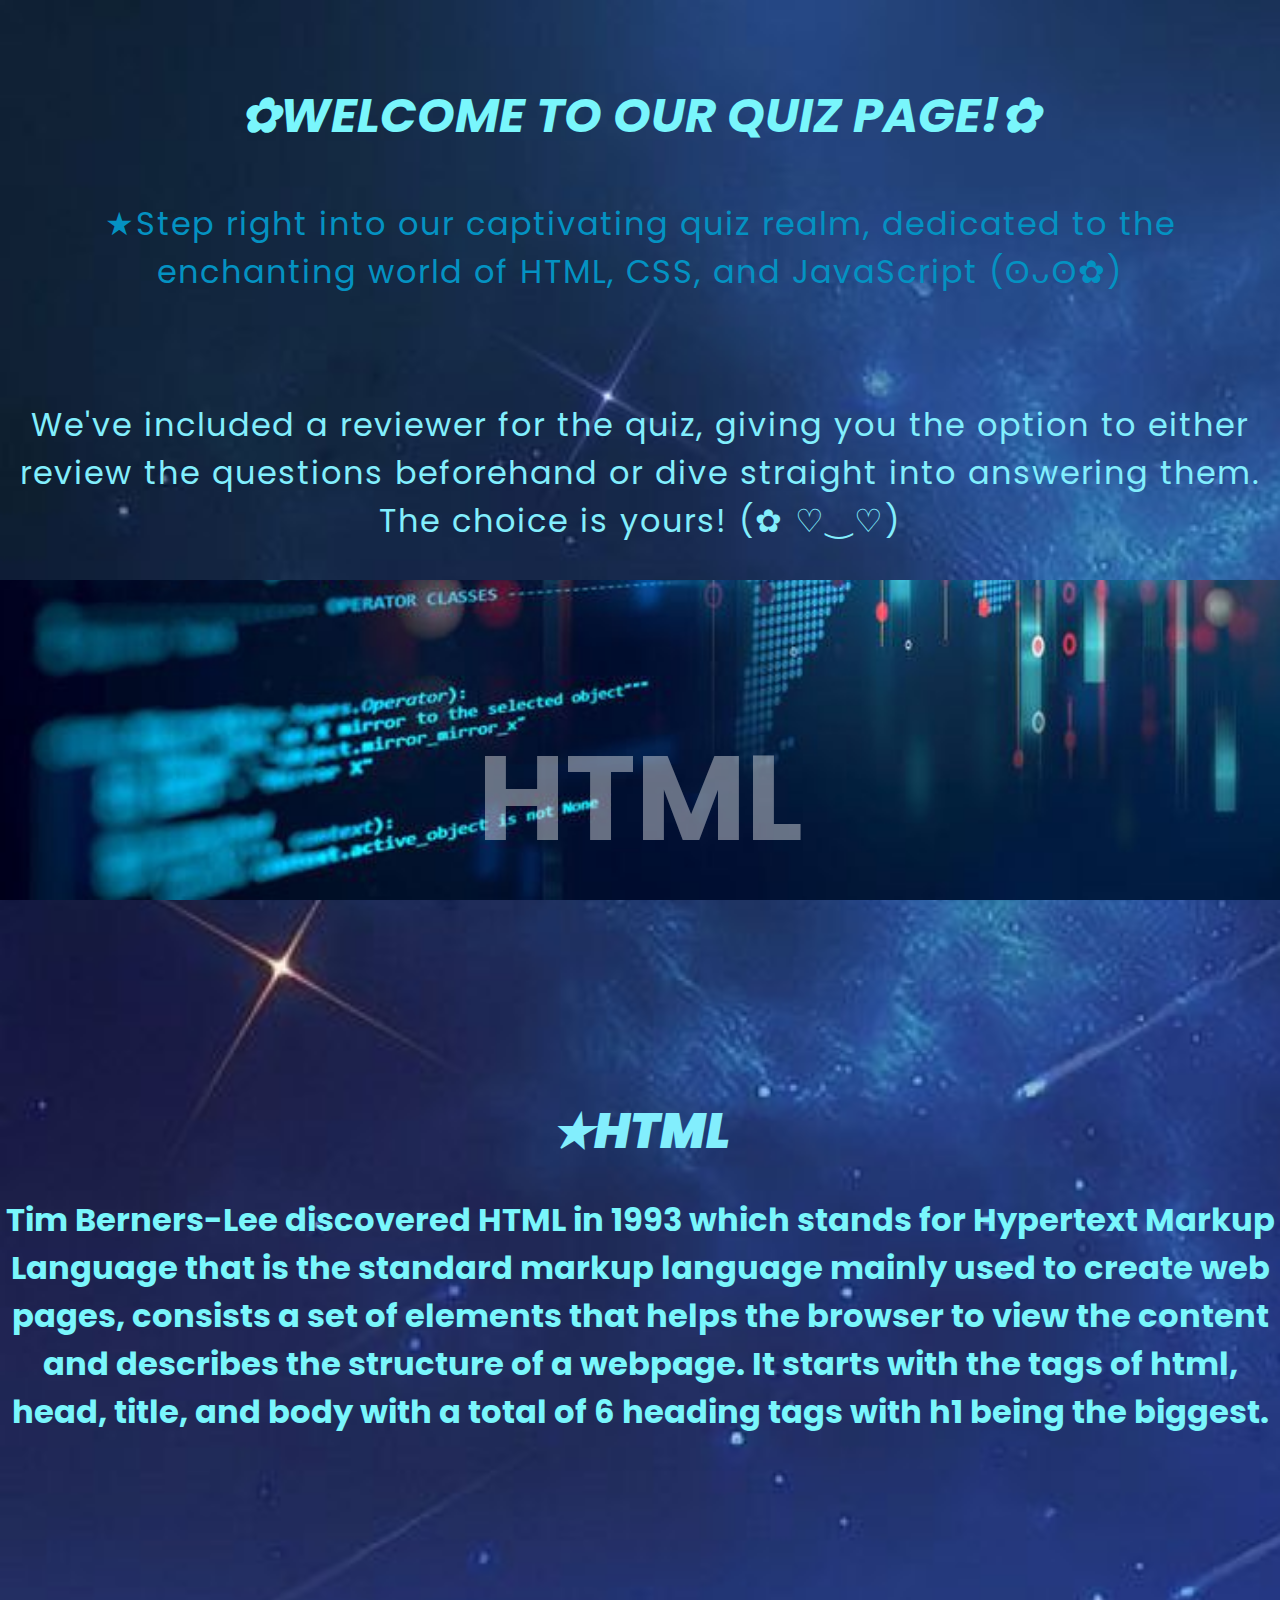
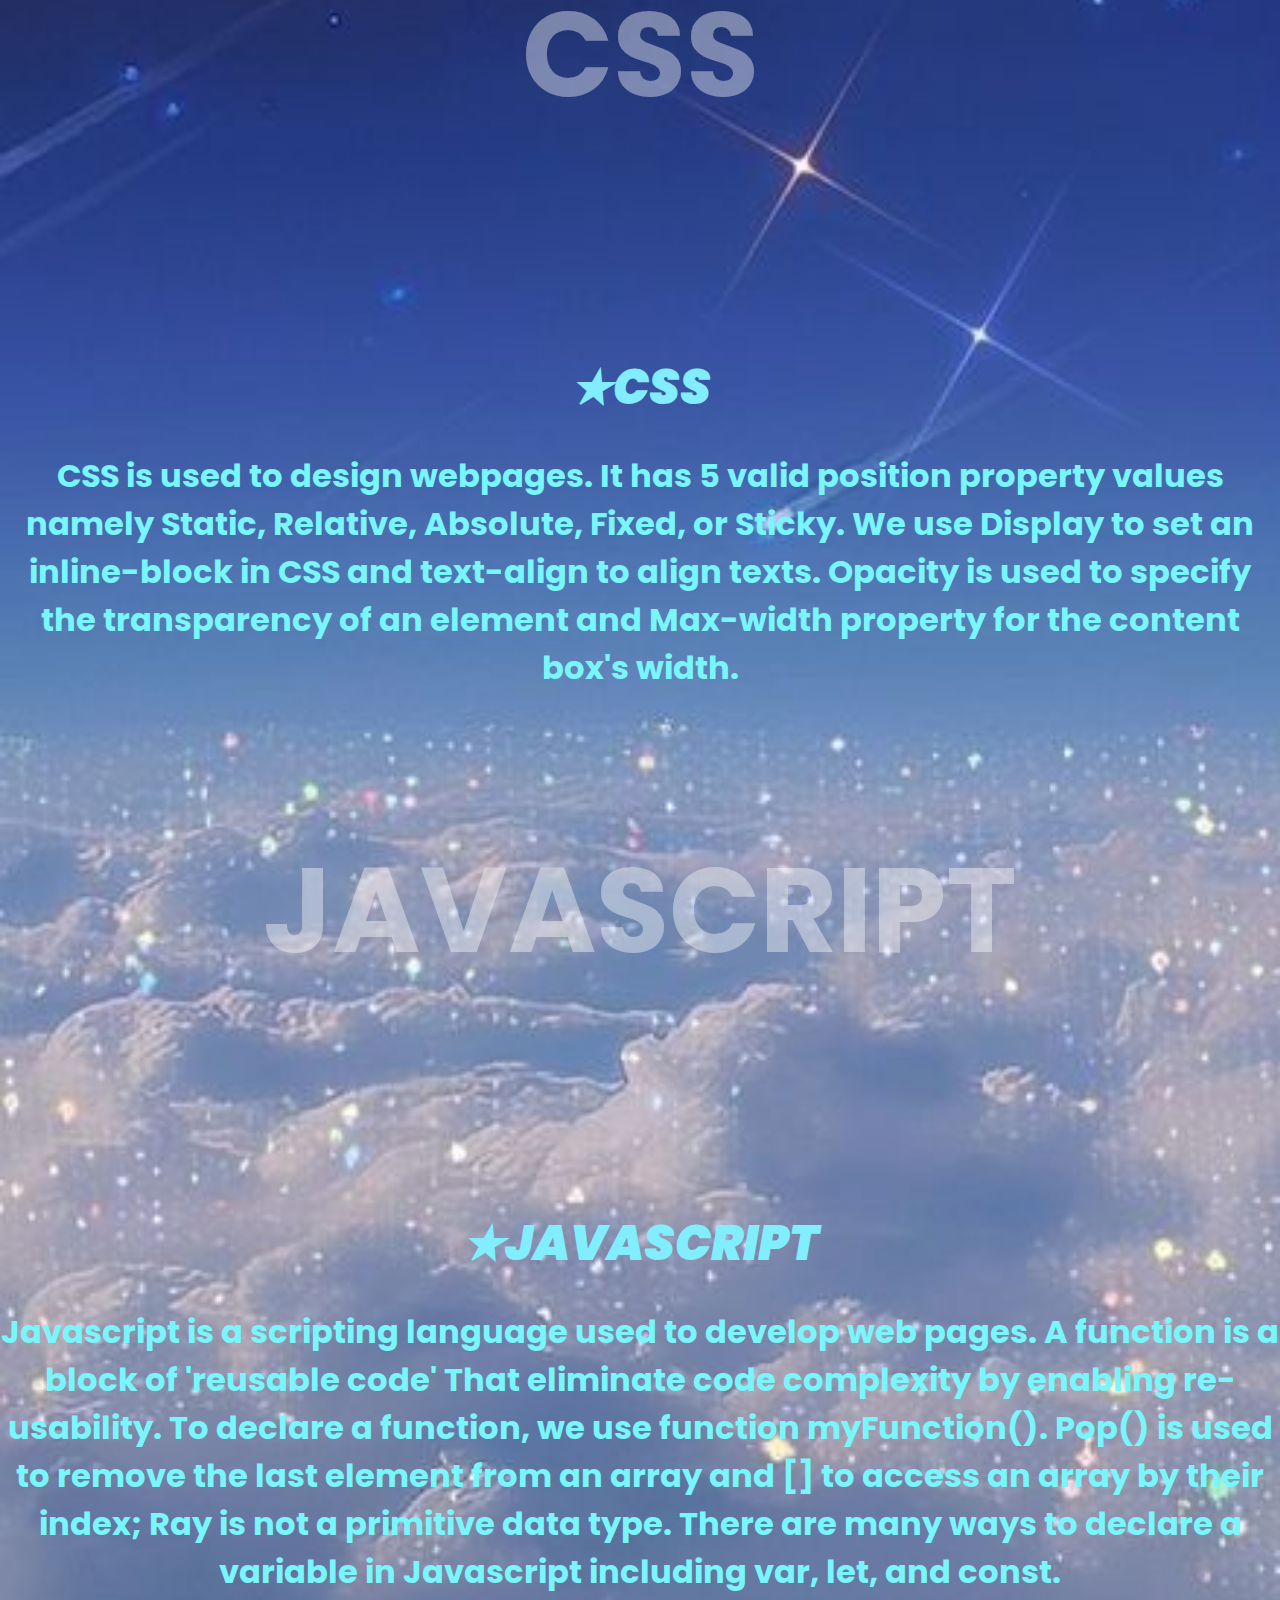
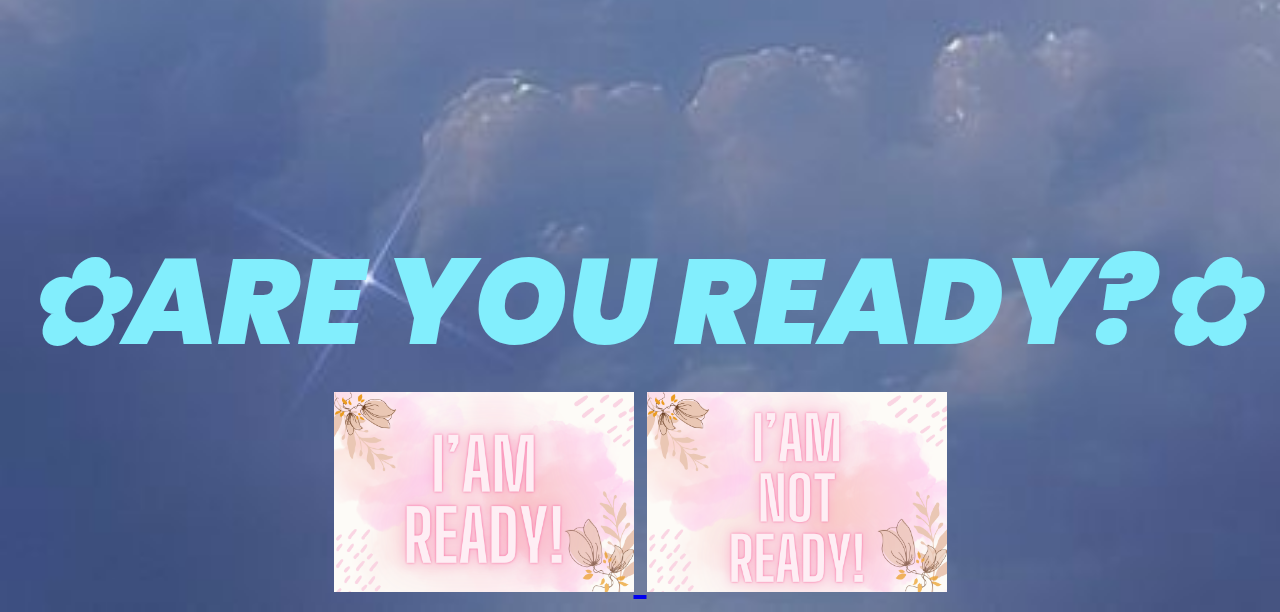
<file: index.html>
<!DOCTYPE html>
<html lang="en">

<head>
    <meta charset="UTF-8">
    <meta http-equiv="X-UA-Compatible" content="IE=edge">
    <meta name="viewport" content="width=device-width, initial-scale=1.0">
    <title>Quiz Time!</title>
    <link rel="stylesheet" href="style2.css">
</head>

<body>
    <h1><center><i><font size="+20" color="79F6FC">✿WELCOME TO OUR QUIZ PAGE!✿</font></i></center></h1>
    <h2><center><font color="0492C2"><b>★Step right into our captivating quiz realm, dedicated to the enchanting world of HTML, CSS, and JavaScript (⁠ʘ⁠ᴗ⁠ʘ⁠✿⁠)</b></font></center></h2>
   <br>
   <br>
   <br>
   <h2><center><font color="82EEFD"><b>We've included a reviewer for the quiz, giving you the option to either review the questions beforehand or dive straight into answering them. The choice is yours! (⁠✿⁠ ⁠♡⁠‿⁠♡⁠)</b></font></center></h2>
   <br>
    <section>
        <section class="parallax-1">
            <div class="parallax-inner">
                <h1>HTML</h1>
            </div>
        </section>
        <h1><center><font size="+5" color="82EEFD"><b><i>★HTML</i></b></center></h1>
            <h6><center><font color="79F6FC">Tim Berners-Lee discovered HTML in 1993 which stands for Hypertext Markup Language that is the standard markup language mainly used to create web pages, consists a set of elements that helps the browser to view the content and describes the structure of a webpage. It starts with the tags of html, head, title, and body with a total of 6 heading tags with h1 being the biggest.</font></center></h6>
        <section class="parallax-2">
            <div class="parallax-inner">
                <h1>CSS</h1>
            </div>
        </section>
        <h1><center><font size="+5" color="82EEFD"><b><i>★CSS</i></b></center></h1>
            <h6><center><font color="79F6FC">CSS is used to design webpages. It has 5 valid position property values namely Static, Relative, Absolute, Fixed, or Sticky. We use Display to set an inline-block in CSS and text-align to align texts. Opacity is used to specify the transparency of an element and Max-width property for the content box's width.</font></center></h6>
        <section class="parallax-3">
            <div class="parallax-inner">
                <h1>JAVASCRIPT</h1>
            </div>
        </section>
        <h1><center><font size="+5" color="82EEFD"><b><i>★JAVASCRIPT</i></b></center></h1>
            <h6><center><font color="79F6FC">Javascript is a scripting language used to develop web pages. A function is a block of 'reusable code' That eliminate code complexity by enabling re-usability. To declare a function, we use function myFunction(). Pop() is used to remove the last element from an array and [] to access an array by their index; Ray is not a primitive data type. There are many ways to declare a variable in Javascript including var, let, and const.</font></center></h6>
    </section>
    <br>
    <br>
    <br>
    
    <h1><center><font color="82EEFD"><b><i>✿ARE YOU READY?✿</i></b></center></h1>

        <center>
        <a href="home.html" target="_blank">
            <img src="ready.png" width="300" height="200">
        </a>
        <a href="index.html" target="_blank">
            <img src="not2.png" width="300" height="200">
        </a>
        </center>
        
</body>

</html>
</file>
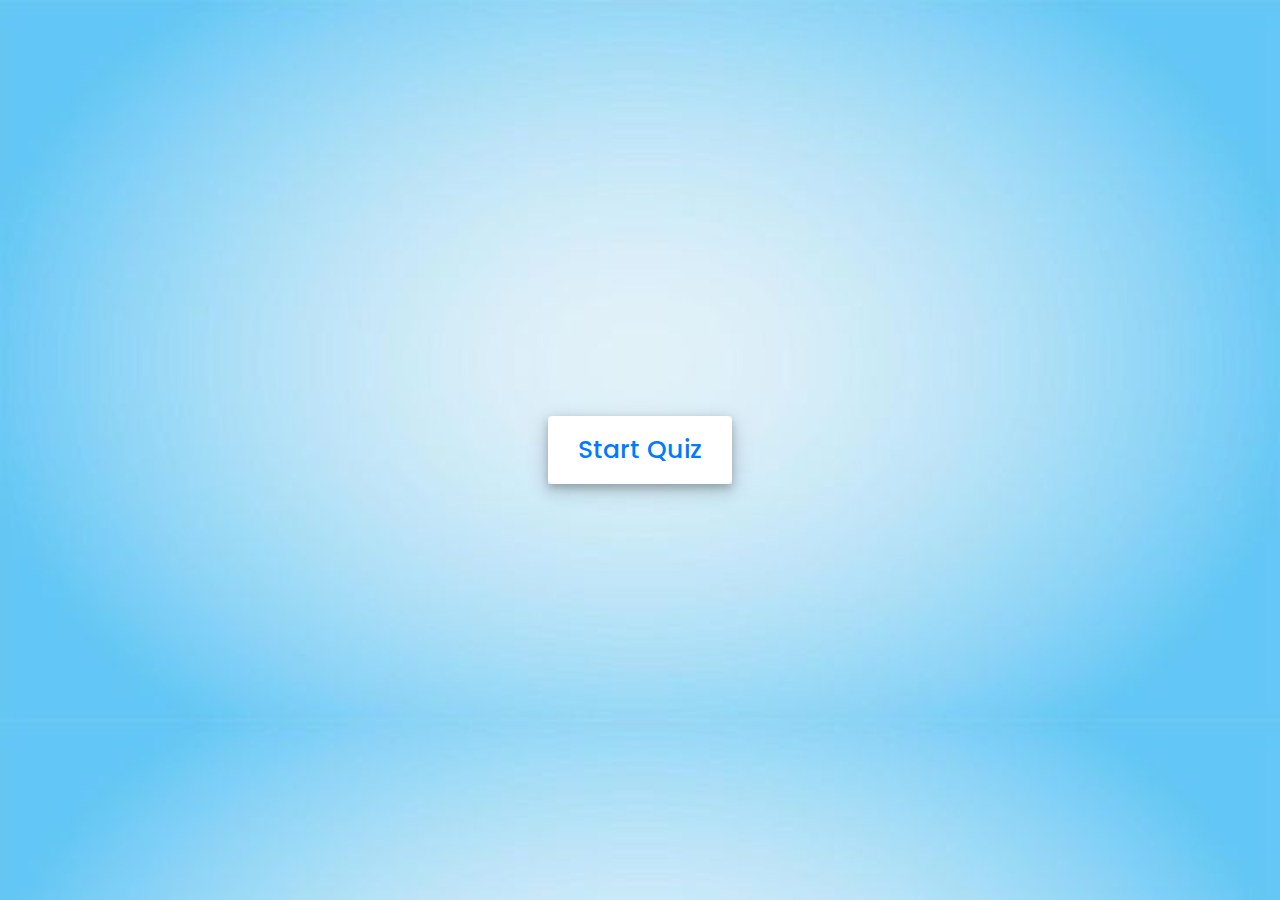
<file: js/ICT-QUIZ-PAGE/index.html>
<!DOCTYPE html>
<html lang="en">
<head>
    <meta charset="UTF-8">
    <meta name="viewport" content="width=device-width, initial-scale=1.0">
    <title>QUIZ TIME!</title>
    <link rel="stylesheet" href="style.css">
    <!-- FontAweome CDN Link for Icons-->
    <link rel="stylesheet" href="https://cdnjs.cloudflare.com/ajax/libs/font-awesome/5.15.3/css/all.min.css"/>
</head>
<body>
    <!-- start Quiz button -->
    <div class="start_btn"><button>Start Quiz</button></div>

    <!-- Info Box -->
    <div class="info_box">
        <div class="info-title"><span>Some Rules of this Quiz</span></div>
        <div class="info-list">
            <div class="info">1. You will have only <span>15 seconds</span> per each question.</div>
            <div class="info">2. Once you select your answer, it can't be undone.</div>
            <div class="info">3. You can't select any option once time goes off.</div>
            <div class="info">4. You can't exit from the Quiz while you're playing.</div>
            <div class="info">5. You'll get points on the basis of your correct answers.</div>
        </div>
        <div class="buttons">
            <button class="quit">Exit Quiz</button>
            <button class="restart">Continue</button>
        </div>
    </div>

    <!-- Quiz Box -->
    <div class="quiz_box">
        <header>
            <div class="title">Awesome Quiz Application</div>
            <div class="timer">
                <div class="time_left_txt">Time Left</div>
                <div class="timer_sec">15</div>
            </div>
            <div class="time_line"></div>
        </header>
        <section>
            <div class="que_text">
                <!-- Here I've inserted question from JavaScript -->
            </div>
            <div class="option_list">
                <!-- Here I've inserted options from JavaScript -->
            </div>
        </section>

        <!-- footer of Quiz Box -->
        <footer>
            <div class="total_que">
                <!-- Here I've inserted Question Count Number from JavaScript -->
            </div>
            <button class="next_btn">Next Que</button>
        </footer>
    </div>

    <!-- Result Box -->
    <div class="result_box">
        <div class="icon">
            <i class="fas fa-crown"></i>
        </div>
        <div class="complete_text">You've completed the Quiz!</div>
        <div class="score_text">
            <!-- Here I've inserted Score Result from JavaScript -->
        </div>
        <div class="buttons">
            <button class="restart">Replay Quiz</button>
            <button class="quit">Quit Quiz</button>
        </div>
    </div>

    <!-- Inside this JavaScript file I've inserted Questions and Options only -->
    <script src="js/questions.js"></script>

    <!-- Inside this JavaScript file I've coded all Quiz Codes -->
    <script src="js/script.js"></script>

</body>
</html>
</file>
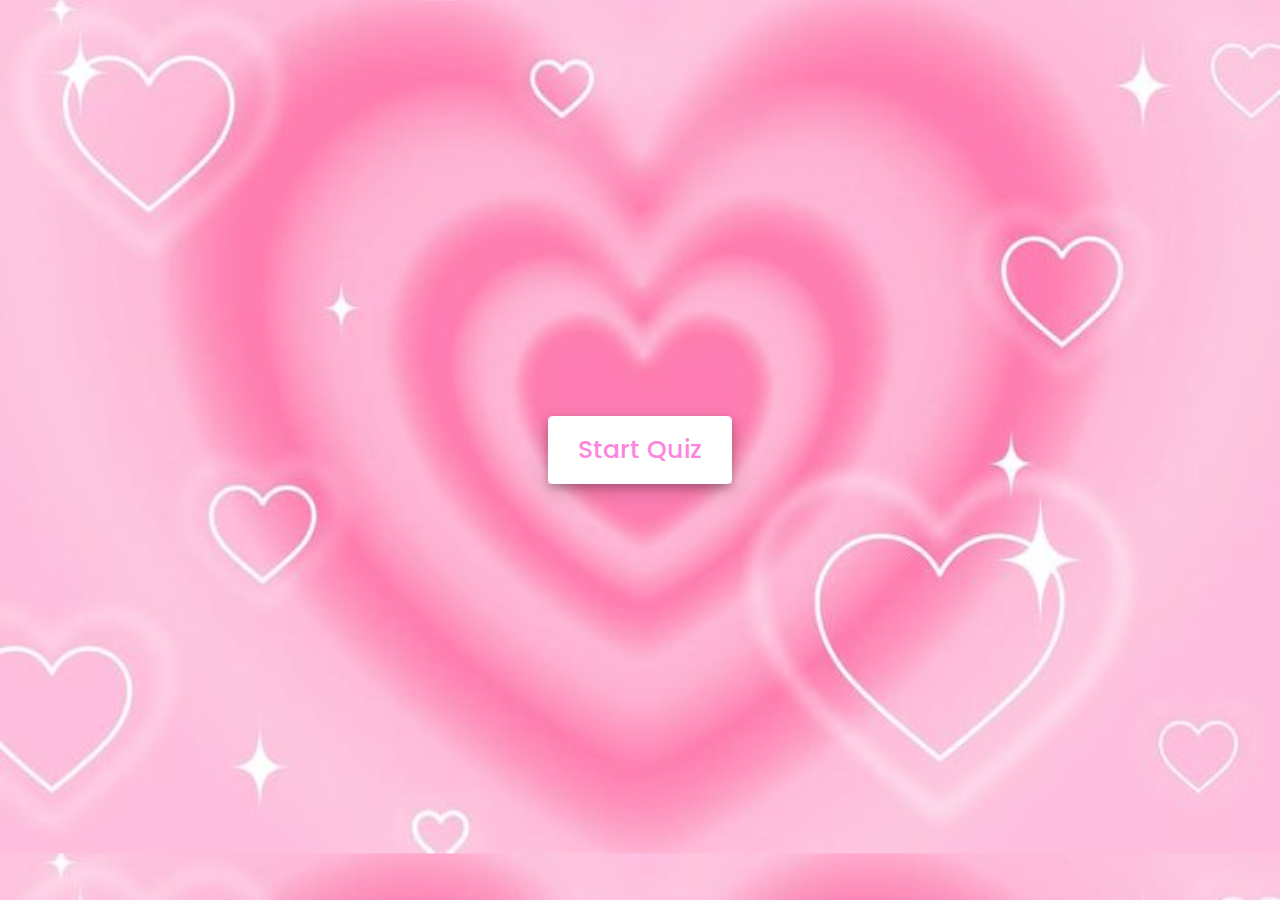
<file: home.html>
<!-- Created By CodingNepal - www.codingnepalweb.com  -->
<!DOCTYPE html>
<html lang="en">
<head>
    <meta charset="UTF-8">
    <meta name="viewport" content="width=device-width, initial-scale=1.0">
    <title>Quiz Time!</title>
    <link rel="stylesheet" href="style.css">
    <!-- FontAweome CDN Link for Icons-->
    <link rel="stylesheet" href="https://cdnjs.cloudflare.com/ajax/libs/font-awesome/5.15.3/css/all.min.css"/>
</head>
<body>
    <!-- start Quiz button -->
    <div class="start_btn"><button>Start Quiz</button></div>

    <!-- Info Box -->
    <div class="info_box">
        <div class="info-title"><span>Some Rules of this Quiz</span></div>
        <div class="info-list">
            <div class="info">1. For each of the 15 questions, you only have <span>15 seconds</span> to respond.</div>
            <div class="info">2. Keep in mind that once you choose your answer, it's permanent and cannot be changed.</div>
            <div class="info">3. After the time goes off, you won't be able to select any options.</div>
            <div class="info">4. You are not allowed to exit the quiz while you are playing.</div>
            <div class="info">5. You will earn one point for each correct answer. Goodluck!</div>
        </div>
        <div class="buttons">
            <button class="quit">Exit Quiz</button>
            <button class="restart">Continue</button>
        </div>
    </div>

    <!-- Quiz Box -->
    <div class="quiz_box">
        <header>
            <div class="title">HTML, CSS, and JAVASCRIPT QUIZ</div>
            <div class="timer">
                <div class="time_left_txt">Time Left</div>
                <div class="timer_sec">15</div>
            </div>
            <div class="time_line"></div>
        </header>
        <section>
            <div class="que_text">
                <!-- Here I've inserted question from JavaScript -->
            </div>
            <div class="option_list">
                <!-- Here I've inserted options from JavaScript -->
            </div>
        </section>

        <!-- footer of Quiz Box -->
        <footer>
            <div class="total_que">
                <!-- Here I've inserted Question Count Number from JavaScript -->
            </div>
            <button class="next_btn">✿Next Question✿</button>
        </footer>
    </div>

    <!-- Result Box -->
    <div class="result_box">
        <div class="icon">
            <i class="fas fa-crown"></i>
        </div>
        <div class="complete_text">You've completed the Quiz!</div>
        <div class="score_text">
            <!-- Here I've inserted Score Result from JavaScript -->
        </div>
        <div class="buttons">
            <button class="restart">Replay Quiz</button>
            <button class="quit">Quit Quiz</button>
        </div>
    </div>

    <!-- Inside this JavaScript file I've inserted Questions and Options only -->
    <script src="js/questions.js"></script>

    <!-- Inside this JavaScript file I've coded all Quiz Codes -->
    <script src="js/script.js"></script>

</body>
</html>
</file>
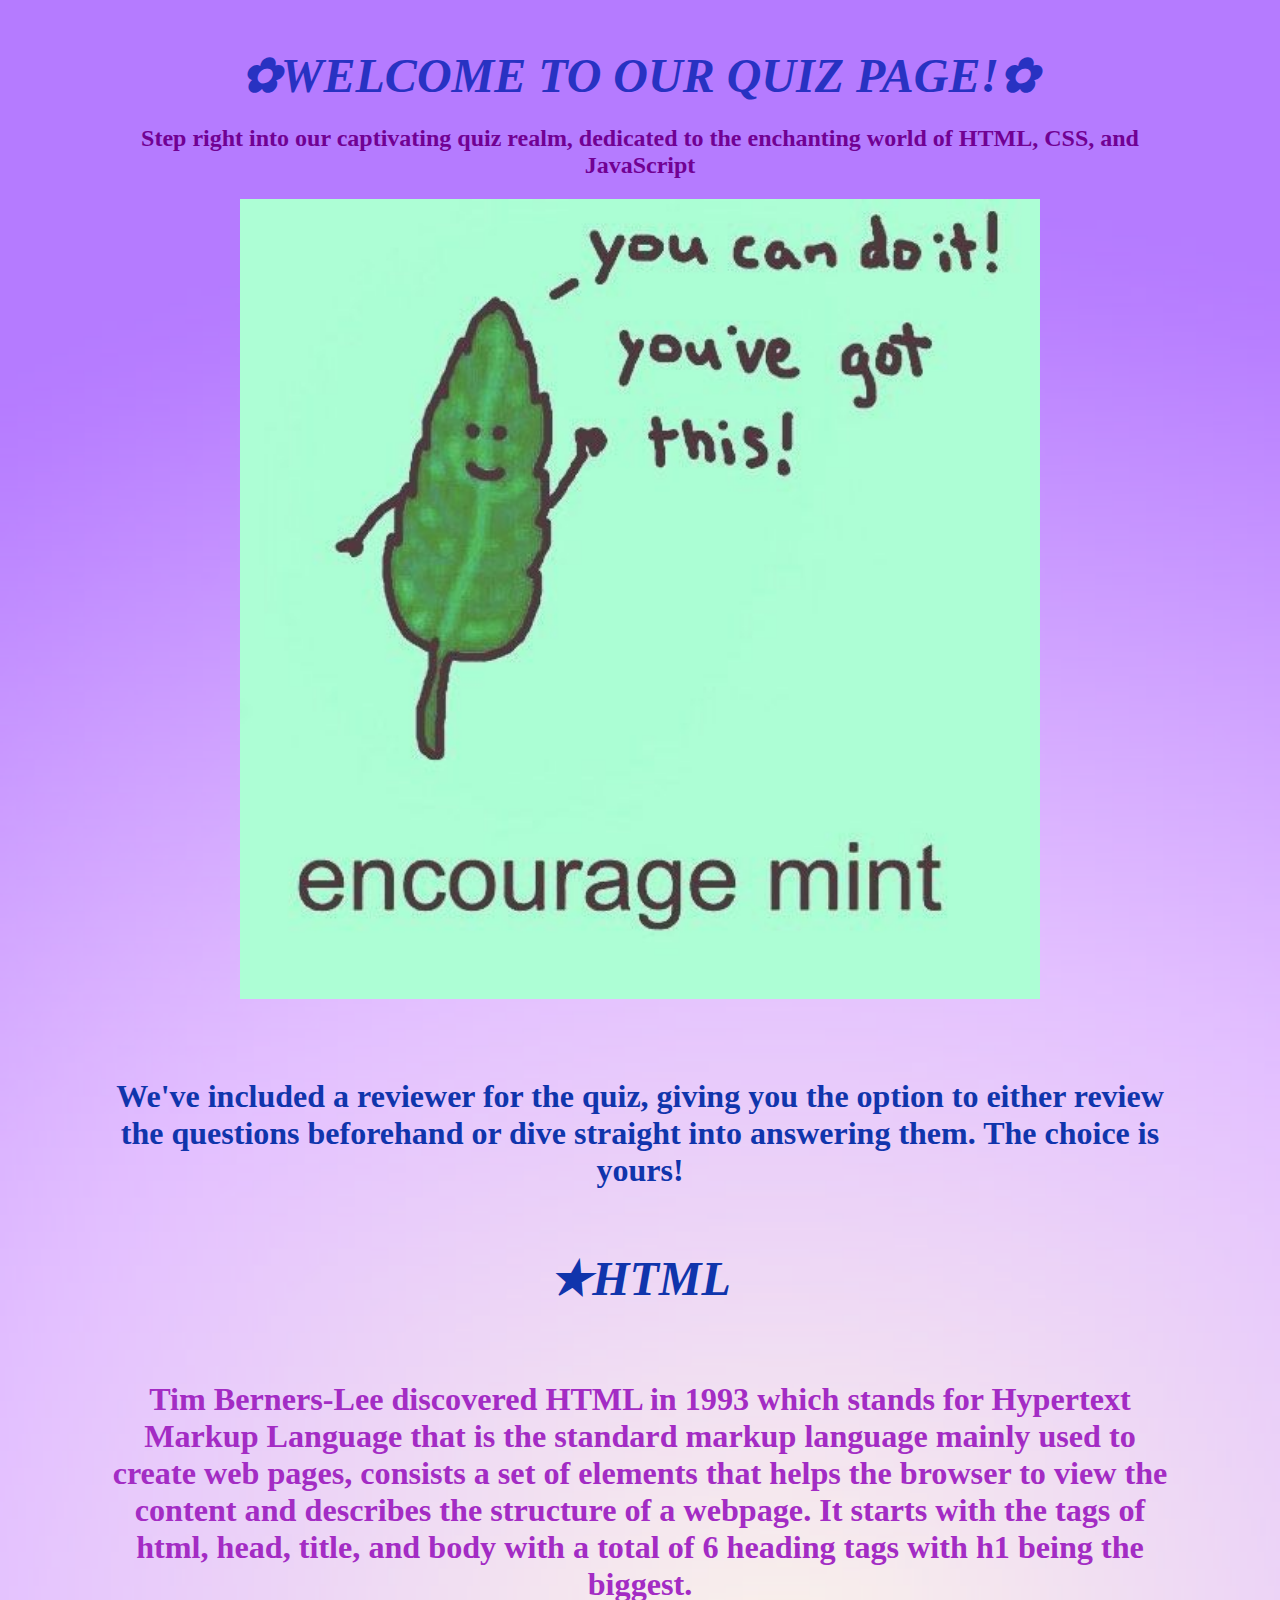
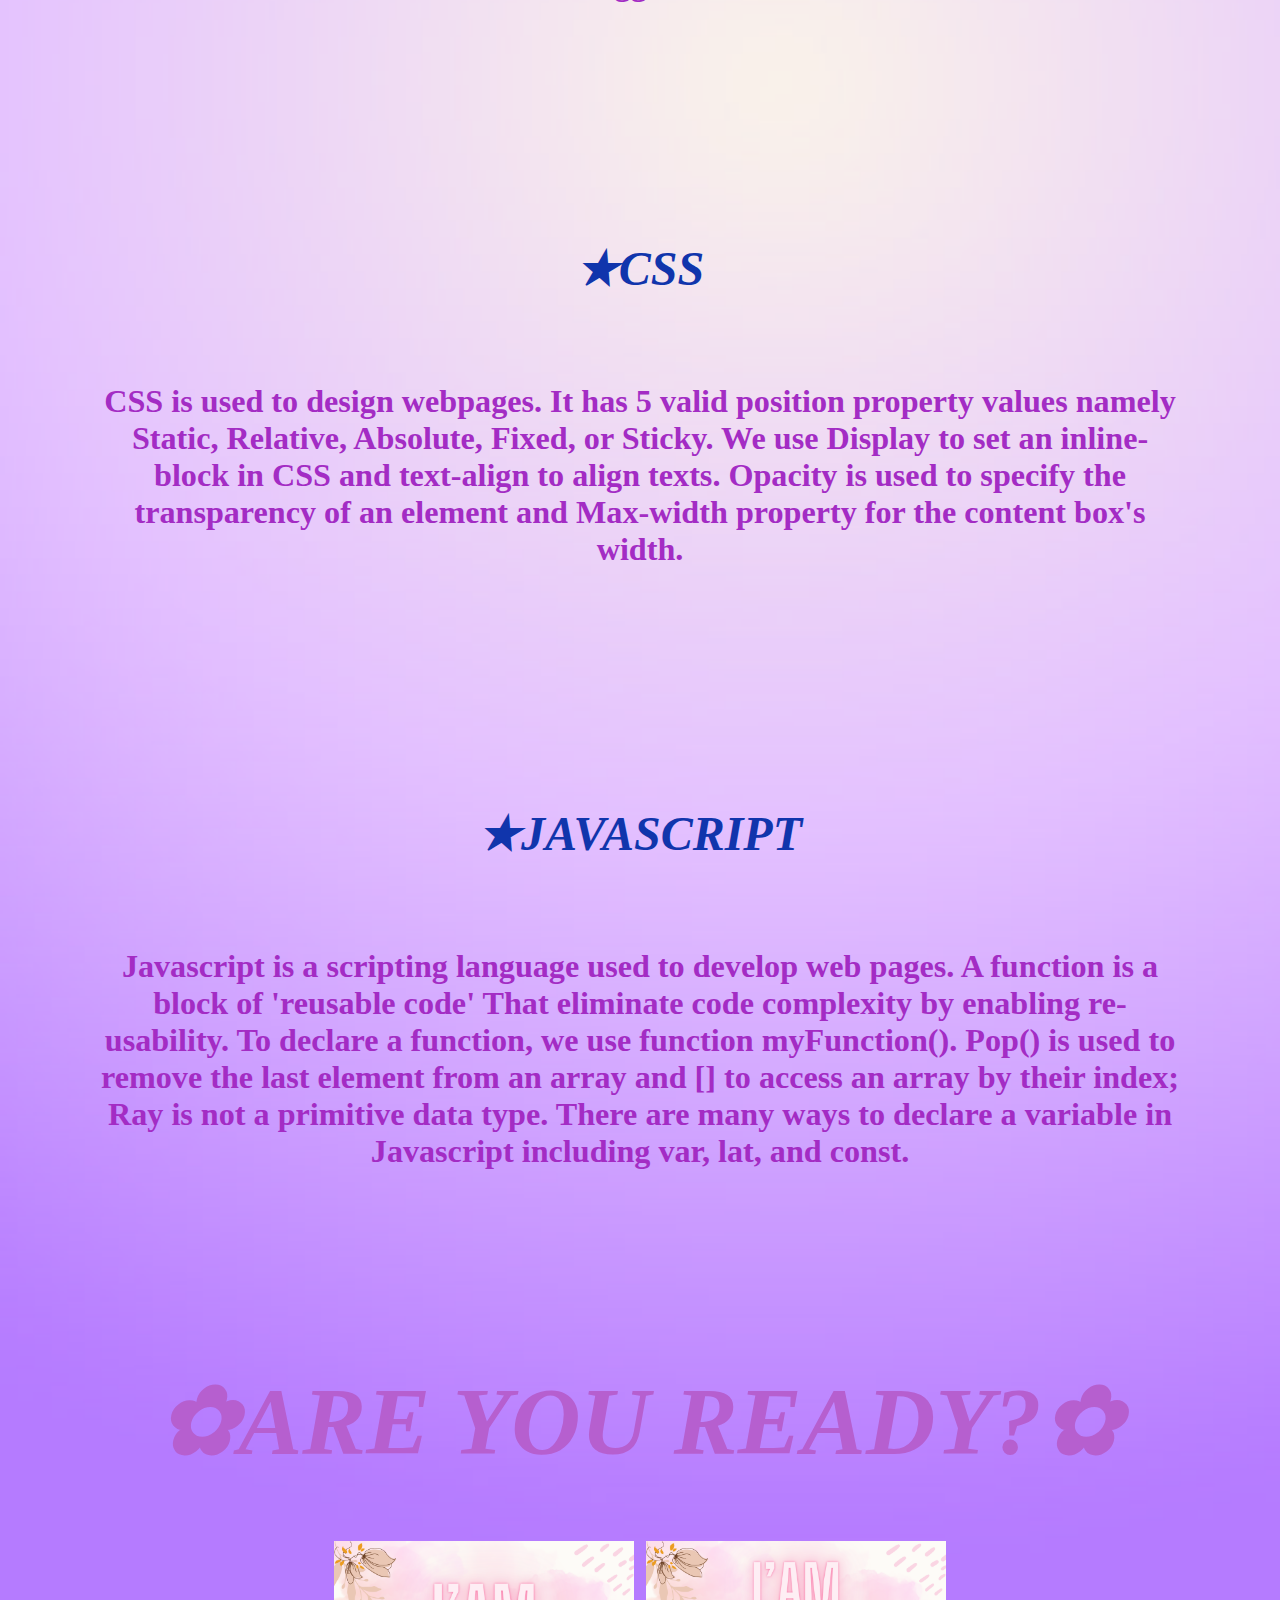
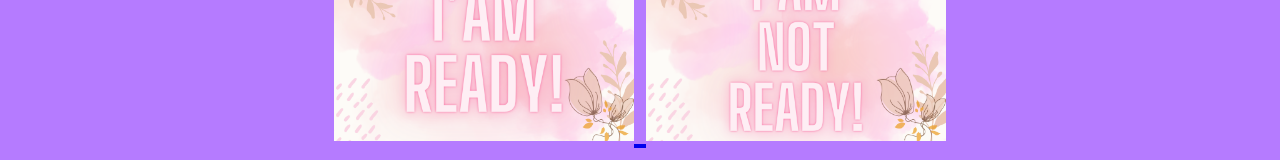
<file: js/ICT-QUIZ-PAGE/home.html>
<!DOCTYPE html>
<head>
<title> 
    Quiz Time!
</title>

</head>


<style>
    body{
        background-image: url(wow.jfif);
        background-size: cover;
    }
    </style>

    <body>
        <br>
        <body leftmargin="100"><h1><center><i><font size="+20" color="2832C2">✿WELCOME TO OUR QUIZ PAGE!✿</font></i></center></h1></body></center>
        
           <h2><center><font color="710193">Step right into our captivating quiz realm, dedicated to the enchanting world of HTML, CSS, and JavaScript</font></center></h2>

           <center><img src="encour.jfif"width="800" 
            height="800" /></center>
<br>
<br>
<br>
<h1><center><font color="1O35AC">We've included a reviewer for the quiz, giving you the option to either review the questions beforehand or dive straight into answering them. The choice is yours!</font></center></h1>
<br>
<h1><center><font size="+5" color="1O35AC"><b><i>★HTML</i></b></center></h1>
    <h6><center><font color="A32CC4">Tim Berners-Lee discovered HTML in 1993 which stands for Hypertext Markup Language that is the standard markup language mainly used to create web pages, consists a set of elements that helps the browser to view the content and describes the structure of a webpage. It starts with the tags of html, head, title, and body with a total of 6 heading tags with h1 being the biggest.</font></center></h6>
<br>
<h1><center><font size="+5" color="1O35AC"><b><i>★CSS</i></b></center></h1>
    <h6><center><font color="A32CC4">CSS is used to design webpages. It has 5 valid position property values namely Static, Relative, Absolute, Fixed, or Sticky. We use Display to set an inline-block in CSS and text-align to align texts. Opacity is used to specify the transparency of an element and Max-width property for the content box's width.</font></center></h6>
<br>
<h1><center><font size="+5" color="1O35AC"><b><i>★JAVASCRIPT</i></b></center></h1>
    <h6><center><font color="A32CC4">Javascript is a scripting language used to develop web pages. A function is a block of 'reusable code' That eliminate code complexity by enabling re-usability. To declare a function, we use function myFunction(). Pop() is used to remove the last element from an array and [] to access an array by their index; Ray is not a primitive data type. There are many ways to declare a variable in Javascript including var, lat, and const.</font></center></h6>
<br>
<h1><center><font color="B65FCF"><b><i>✿ARE YOU READY?✿</i></b></center></h1>

<center>
<a href="index.html" target="_blank">
    <img src="ready.png" width="300" height="200">
</a>
<a href="home.html" target="_blank">
    <img src="not2.png" width="300" height="200">
</a>
</center>




    </body>
</file>
<file: style2.css>
@import url('https://fonts.googleapis.com/css2?family=Poppins:wght@100;200;300;400;500;600;700;800;900&display=swap');

* {
    margin: 0;
    padding: 0;
    box-sizing: border-box;
    font-family: 'Poppins', sans-serif;
}

body {
    background-image: url(bea.jfif);
    background-size: cover;
}

h1 {
    font-size: 120px;
    text-align: center;
    color: rgba(255, 255, 255, .4);
}

.parallax-1 {
    background: url('img1.jfif') no-repeat;
    background-size: cover;
    background-position: center;
    background-attachment: fixed;
}

.parallax-2 {
    background: url('img2.jfif') no-repeat;
    background-size: cover;
    background-position: center;
    background-attachment: fixed;
}

.parallax-3 {
    background: url('img3.jfif') no-repeat;
    background-size: cover;
    background-position: center;
    background-attachment: fixed;
}

.parallax-inner {
    padding: 10% 0;
}

h2 {
    font-size: 32px;
    color: #555;
    text-align: center;
    font-weight: 300;
    letter-spacing: 2px;
    margin: 20px 0 10px;
}

p {
    font-size: 16px;
    color: #555;
    text-align: justify;
    line-height: 30px;
    margin: 0 50px 40px;
}

p:nth-of-type(2),
p:nth-of-type(3) {
    margin: 40px 50px;
}
</file>
<file: js/ICT-QUIZ-PAGE/style.css>
@import url('https://fonts.googleapis.com/css2?family=Poppins:wght@200;300;400;500;600;700&display=swap');
*{
    margin: 0;
    padding: 0;
    box-sizing: border-box;
    font-family: 'Poppins', sans-serif;
}

body{
    background-image: url(blu.jfif);
    background-size: cover;
}

::selection{
    color: #fff;
    background: #007bff;
}

.start_btn,
.info_box,
.quiz_box,
.result_box{
    position: absolute;
    top: 50%;
    left: 50%;
    transform: translate(-50%, -50%);
    box-shadow: 0 4px 8px 0 rgba(0, 0, 0, 0.2), 
                0 6px 20px 0 rgba(0, 0, 0, 0.19);
}

.info_box.activeInfo,
.quiz_box.activeQuiz,
.result_box.activeResult{
    opacity: 1;
    z-index: 5;
    pointer-events: auto;
    transform: translate(-50%, -50%) scale(1);
}

.start_btn button{
    font-size: 25px;
    font-weight: 500;
    color: #007bff;
    padding: 15px 30px;
    outline: none;
    border: none;
    border-radius: 5px;
    background: #fff;
    cursor: pointer;
}

.info_box{
    width: 540px;
    background: #fff;
    border-radius: 5px;
    transform: translate(-50%, -50%) scale(0.9);
    opacity: 0;
    pointer-events: none;
    transition: all 0.3s ease;
}

.info_box .info-title{
    height: 60px;
    width: 100%;
    border-bottom: 1px solid lightgrey;
    display: flex;
    align-items: center;
    padding: 0 30px;
    border-radius: 5px 5px 0 0;
    font-size: 20px;
    font-weight: 600;
}

.info_box .info-list{
    padding: 15px 30px;
}

.info_box .info-list .info{
    margin: 5px 0;
    font-size: 17px;
}

.info_box .info-list .info span{
    font-weight: 600;
    color: #007bff;
}
.info_box .buttons{
    height: 60px;
    display: flex;
    align-items: center;
    justify-content: flex-end;
    padding: 0 30px;
    border-top: 1px solid lightgrey;
}

.info_box .buttons button{
    margin: 0 5px;
    height: 40px;
    width: 100px;
    font-size: 16px;
    font-weight: 500;
    cursor: pointer;
    border: none;
    outline: none;
    border-radius: 5px;
    border: 1px solid #007bff;
    transition: all 0.3s ease;
}

.quiz_box{
    width: 550px;
    background: #fff;
    border-radius: 5px;
    transform: translate(-50%, -50%) scale(0.9);
    opacity: 0;
    pointer-events: none;
    transition: all 0.3s ease;
}

.quiz_box header{
    position: relative;
    z-index: 2;
    height: 70px;
    padding: 0 30px;
    background: #fff;
    border-radius: 5px 5px 0 0;
    display: flex;
    align-items: center;
    justify-content: space-between;
    box-shadow: 0px 3px 5px 1px rgba(0,0,0,0.1);
}

.quiz_box header .title{
    font-size: 20px;
    font-weight: 600;
}

.quiz_box header .timer{
    color: #004085;
    background: #cce5ff;
    border: 1px solid #b8daff;
    height: 45px;
    padding: 0 8px;
    border-radius: 5px;
    display: flex;
    align-items: center;
    justify-content: space-between;
    width: 145px;
}

.quiz_box header .timer .time_left_txt{
    font-weight: 400;
    font-size: 17px;
    user-select: none;
}

.quiz_box header .timer .timer_sec{
    font-size: 18px;
    font-weight: 500;
    height: 30px;
    width: 45px;
    color: #fff;
    border-radius: 5px;
    line-height: 30px;
    text-align: center;
    background: #343a40;
    border: 1px solid #343a40;
    user-select: none;
}

.quiz_box header .time_line{
    position: absolute;
    bottom: 0px;
    left: 0px;
    height: 3px;
    background: #007bff;
}

section{
    padding: 25px 30px 20px 30px;
    background: #fff;
}

section .que_text{
    font-size: 25px;
    font-weight: 600;
}

section .option_list{
    padding: 20px 0px;
    display: block;   
}

section .option_list .option{
    background: aliceblue;
    border: 1px solid #84c5fe;
    border-radius: 5px;
    padding: 8px 15px;
    font-size: 17px;
    margin-bottom: 15px;
    cursor: pointer;
    transition: all 0.3s ease;
    display: flex;
    align-items: center;
    justify-content: space-between;
}

section .option_list .option:last-child{
    margin-bottom: 0px;
}

section .option_list .option:hover{
    color: #004085;
    background: #cce5ff;
    border: 1px solid #b8daff;
}

section .option_list .option.correct{
    color: #155724;
    background: #d4edda;
    border: 1px solid #c3e6cb;
}

section .option_list .option.incorrect{
    color: #721c24;
    background: #f8d7da;
    border: 1px solid #f5c6cb;
}

section .option_list .option.disabled{
    pointer-events: none;
}

section .option_list .option .icon{
    height: 26px;
    width: 26px;
    border: 2px solid transparent;
    border-radius: 50%;
    text-align: center;
    font-size: 13px;
    pointer-events: none;
    transition: all 0.3s ease;
    line-height: 24px;
}
.option_list .option .icon.tick{
    color: #23903c;
    border-color: #23903c;
    background: #d4edda;
}

.option_list .option .icon.cross{
    color: #a42834;
    background: #f8d7da;
    border-color: #a42834;
}

footer{
    height: 60px;
    padding: 0 30px;
    display: flex;
    align-items: center;
    justify-content: space-between;
    border-top: 1px solid lightgrey;
}

footer .total_que span{
    display: flex;
    user-select: none;
}

footer .total_que span p{
    font-weight: 500;
    padding: 0 5px;
}

footer .total_que span p:first-child{
    padding-left: 0px;
}

footer button{
    height: 40px;
    padding: 0 13px;
    font-size: 18px;
    font-weight: 400;
    cursor: pointer;
    border: none;
    outline: none;
    color: #fff;
    border-radius: 5px;
    background: #007bff;
    border: 1px solid #007bff;
    line-height: 10px;
    opacity: 0;
    pointer-events: none;
    transform: scale(0.95);
    transition: all 0.3s ease;
}

footer button:hover{
    background: #0263ca;
}

footer button.show{
    opacity: 1;
    pointer-events: auto;
    transform: scale(1);
}

.result_box{
    background: #fff;
    border-radius: 5px;
    display: flex;
    padding: 25px 30px;
    width: 450px;
    align-items: center;
    flex-direction: column;
    justify-content: center;
    transform: translate(-50%, -50%) scale(0.9);
    opacity: 0;
    pointer-events: none;
    transition: all 0.3s ease;
}

.result_box .icon{
    font-size: 100px;
    color: #007bff;
    margin-bottom: 10px;
}

.result_box .complete_text{
    font-size: 20px;
    font-weight: 500;
}

.result_box .score_text span{
    display: flex;
    margin: 10px 0;
    font-size: 18px;
    font-weight: 500;
}

.result_box .score_text span p{
    padding: 0 4px;
    font-weight: 600;
}

.result_box .buttons{
    display: flex;
    margin: 20px 0;
}

.result_box .buttons button{
    margin: 0 10px;
    height: 45px;
    padding: 0 20px;
    font-size: 18px;
    font-weight: 500;
    cursor: pointer;
    border: none;
    outline: none;
    border-radius: 5px;
    border: 1px solid #007bff;
    transition: all 0.3s ease;
}

.buttons button.restart{
    color: #fff;
    background: #007bff;
}

.buttons button.restart:hover{
    background: #0263ca;
}

.buttons button.quit{
    color: #007bff;
    background: #fff;
}

.buttons button.quit:hover{
    color: #fff;
    background: #007bff;
}
</file>
<file: style.css>
@import url('https://fonts.googleapis.com/css2?family=Poppins:wght@200;300;400;500;600;700&display=swap');
*{
    margin: 0;
    padding: 0;
    box-sizing: border-box;
    font-family: 'Poppins', sans-serif;
}

body{
    background-image: url(hart.jfif);
    background-size: cover;
}

::selection{
    color: #fff;
    background: #f82ef8;
}

.start_btn,
.info_box,
.quiz_box,
.result_box{
    position: absolute;
    top: 50%;
    left: 50%;
    transform: translate(-50%, -50%);
    box-shadow: 0 4px 8px 0 rgba(0, 0, 0, 0.2), 
                0 6px 20px 0 rgba(0, 0, 0, 0.19);
}

.info_box.activeInfo,
.quiz_box.activeQuiz,
.result_box.activeResult{
    opacity: 1;
    z-index: 5;
    pointer-events: auto;
    transform: translate(-50%, -50%) scale(1);
}

.start_btn button{
    font-size: 25px;
    font-weight: 500;
    color: #fd85dd;
    padding: 15px 30px;
    outline: none;
    border: none;
    border-radius: 5px;
    background: #fff;
    cursor: pointer;
}

.info_box{
    width: 540px;
    background: #fff;
    border-radius: 5px;
    transform: translate(-50%, -50%) scale(0.9);
    opacity: 0;
    pointer-events: none;
    transition: all 0.3s ease;
}

.info_box .info-title{
    height: 60px;
    width: 100%;
    border-bottom: 1px solid rgb(255, 122, 220);
    display: flex;
    align-items: center;
    padding: 0 30px;
    border-radius: 5px 5px 0 0;
    font-size: 20px;
    font-weight: 600;
}

.info_box .info-list{
    padding: 15px 30px;
}

.info_box .info-list .info{
    margin: 5px 0;
    font-size: 17px;
}

.info_box .info-list .info span{
    font-weight: 600;
    color: #ea7bd4;
}
.info_box .buttons{
    height: 60px;
    display: flex;
    align-items: center;
    justify-content: flex-end;
    padding: 0 30px;
    border-top: 1px solid rgb(255, 120, 248);
}

.info_box .buttons button{
    margin: 0 5px;
    height: 40px;
    width: 100px;
    font-size: 16px;
    font-weight: 500;
    cursor: pointer;
    border: none;
    outline: none;
    border-radius: 5px;
    border: 1px solid #ff64f5;
    transition: all 0.3s ease;
}

.quiz_box{
    width: 550px;
    background: #faa7e5;
    border-radius: 5px;
    transform: translate(-50%, -50%) scale(0.9);
    opacity: 0;
    pointer-events: none;
    transition: all 0.3s ease;
}

.quiz_box header{
    position: relative;
    z-index: 2;
    height: 70px;
    padding: 0 30px;
    background: #faa7e5;
    border-radius: 5px 5px 0 0;
    display: flex;
    align-items: center;
    justify-content: space-between;
    box-shadow: 0px 3px 5px 1px rgba(0,0,0,0.1);
}

.quiz_box header .title{
    font-size: 20px;
    font-weight: 600;
}

.quiz_box header .timer{
    color: #ffffff;
    background: #ff8af9;
    border: 1px solid #ba42b4;
    height: 45px;
    padding: 0 8px;
    border-radius: 5px;
    display: flex;
    align-items: center;
    justify-content: space-between;
    width: 145px;
}

.quiz_box header .timer .time_left_txt{
    font-weight: 400;
    font-size: 17px;
    user-select: none;
}

.quiz_box header .timer .timer_sec{
    font-size: 18px;
    font-weight: 500;
    height: 30px;
    width: 45px;
    color: #fb51e4;
    border-radius: 5px;
    line-height: 30px;
    text-align: center;
    background: #ffbdf6;
    border: 1px solid #d325cd;
    user-select: none;
}

.quiz_box header .time_line{
    position: absolute;
    bottom: 0px;
    left: 0px;
    height: 3px;
    background: #d44be3;
}

section{
    padding: 25px 30px 20px 30px;
    background: #fac7f5;
}

section .que_text{
    font-size: 25px;
    font-weight: 600;
}

section .option_list{
    padding: 20px 0px;
    display: block;   
}

section .option_list .option{
    background: rgb(249, 207, 242);
    border: 1px solid #eb8edd;
    border-radius: 5px;
    padding: 8px 15px;
    font-size: 17px;
    margin-bottom: 15px;
    cursor: pointer;
    transition: all 0.3s ease;
    display: flex;
    align-items: center;
    justify-content: space-between;
}

section .option_list .option:last-child{
    margin-bottom: 0px;
}

section .option_list .option:hover{
    color: #f839ff;
    background: #f2b0fc;
    border: 1px solid #ff6eec;
}

section .option_list .option.correct{
    color: #34801c;
    background: #d4edda;
    border: 1px solid #c3e6cb;
}

section .option_list .option.incorrect{
    color: #9f2929;
    background: #f8d7da;
    border: 1px solid #f5c6cb;
}

section .option_list .option.disabled{
    pointer-events: none;
}

section .option_list .option .icon{
    height: 26px;
    width: 26px;
    border: 2px solid transparent;
    border-radius: 50%;
    text-align: center;
    font-size: 13px;
    pointer-events: none;
    transition: all 0.3s ease;
    line-height: 24px;
}
.option_list .option .icon.tick{
    color: #6bea4b;
    border-color: #28ab23;
    background: #d4edda;
}

.option_list .option .icon.cross{
    color: #a42834;
    background: #f8d7da;
    border-color: #a42834;
}

footer{
    height: 60px;
    padding: 0 30px;
    display: flex;
    align-items: center;
    justify-content: space-between;
    border-top: 1px solid rgb(255, 255, 255);
}

footer .total_que span{
    display: flex;
    user-select: none;
}

footer .total_que span p{
    font-weight: 500;
    padding: 0 5px;
}

footer .total_que span p:first-child{
    padding-left: 0px;
}

footer button{
    height: 40px;
    padding: 0 13px;
    font-size: 18px;
    font-weight: 400;
    cursor: pointer;
    border: none;
    outline: none;
    color: #fff;
    border-radius: 5px;
    background: #ee3af1;
    border: 1px solid #d348cf;
    line-height: 10px;
    opacity: 0;
    pointer-events: none;
    transform: scale(0.95);
    transition: all 0.3s ease;
}

footer button:hover{
    background: #fc64f7;
}

footer button.show{
    opacity: 1;
    pointer-events: auto;
    transform: scale(1);
}

.result_box{
    background: #ff99ee;
    border-radius: 5px;
    display: flex;
    padding: 25px 30px;
    width: 450px;
    align-items: center;
    flex-direction: column;
    justify-content: center;
    transform: translate(-50%, -50%) scale(0.9);
    opacity: 0;
    pointer-events: none;
    transition: all 0.3s ease;
}

.result_box .icon{
    font-size: 100px;
    color: #d928b9;
    margin-bottom: 10px;
}

.result_box .complete_text{
    font-size: 20px;
    font-weight: 500;
}

.result_box .score_text span{
    display: flex;
    margin: 10px 0;
    font-size: 18px;
    font-weight: 500;
}

.result_box .score_text span p{
    padding: 0 4px;
    font-weight: 600;
}

.result_box .buttons{
    display: flex;
    margin: 20px 0;
}

.result_box .buttons button{
    margin: 0 10px;
    height: 45px;
    padding: 0 20px;
    font-size: 18px;
    font-weight: 500;
    cursor: pointer;
    border: none;
    outline: none;
    border-radius: 5px;
    border: 1px solid #ef13d5;
    transition: all 0.3s ease;
}

.buttons button.restart{
    color: #fff;
    background: #ff2fcf;
}

.buttons button.restart:hover{
    background: #ef55be;
}

.buttons button.quit{
    color: #fd29f9;
    background: #fff;
}

.buttons button.quit:hover{
    color: #fff;
    background: #ff59e9;
}
</file>
